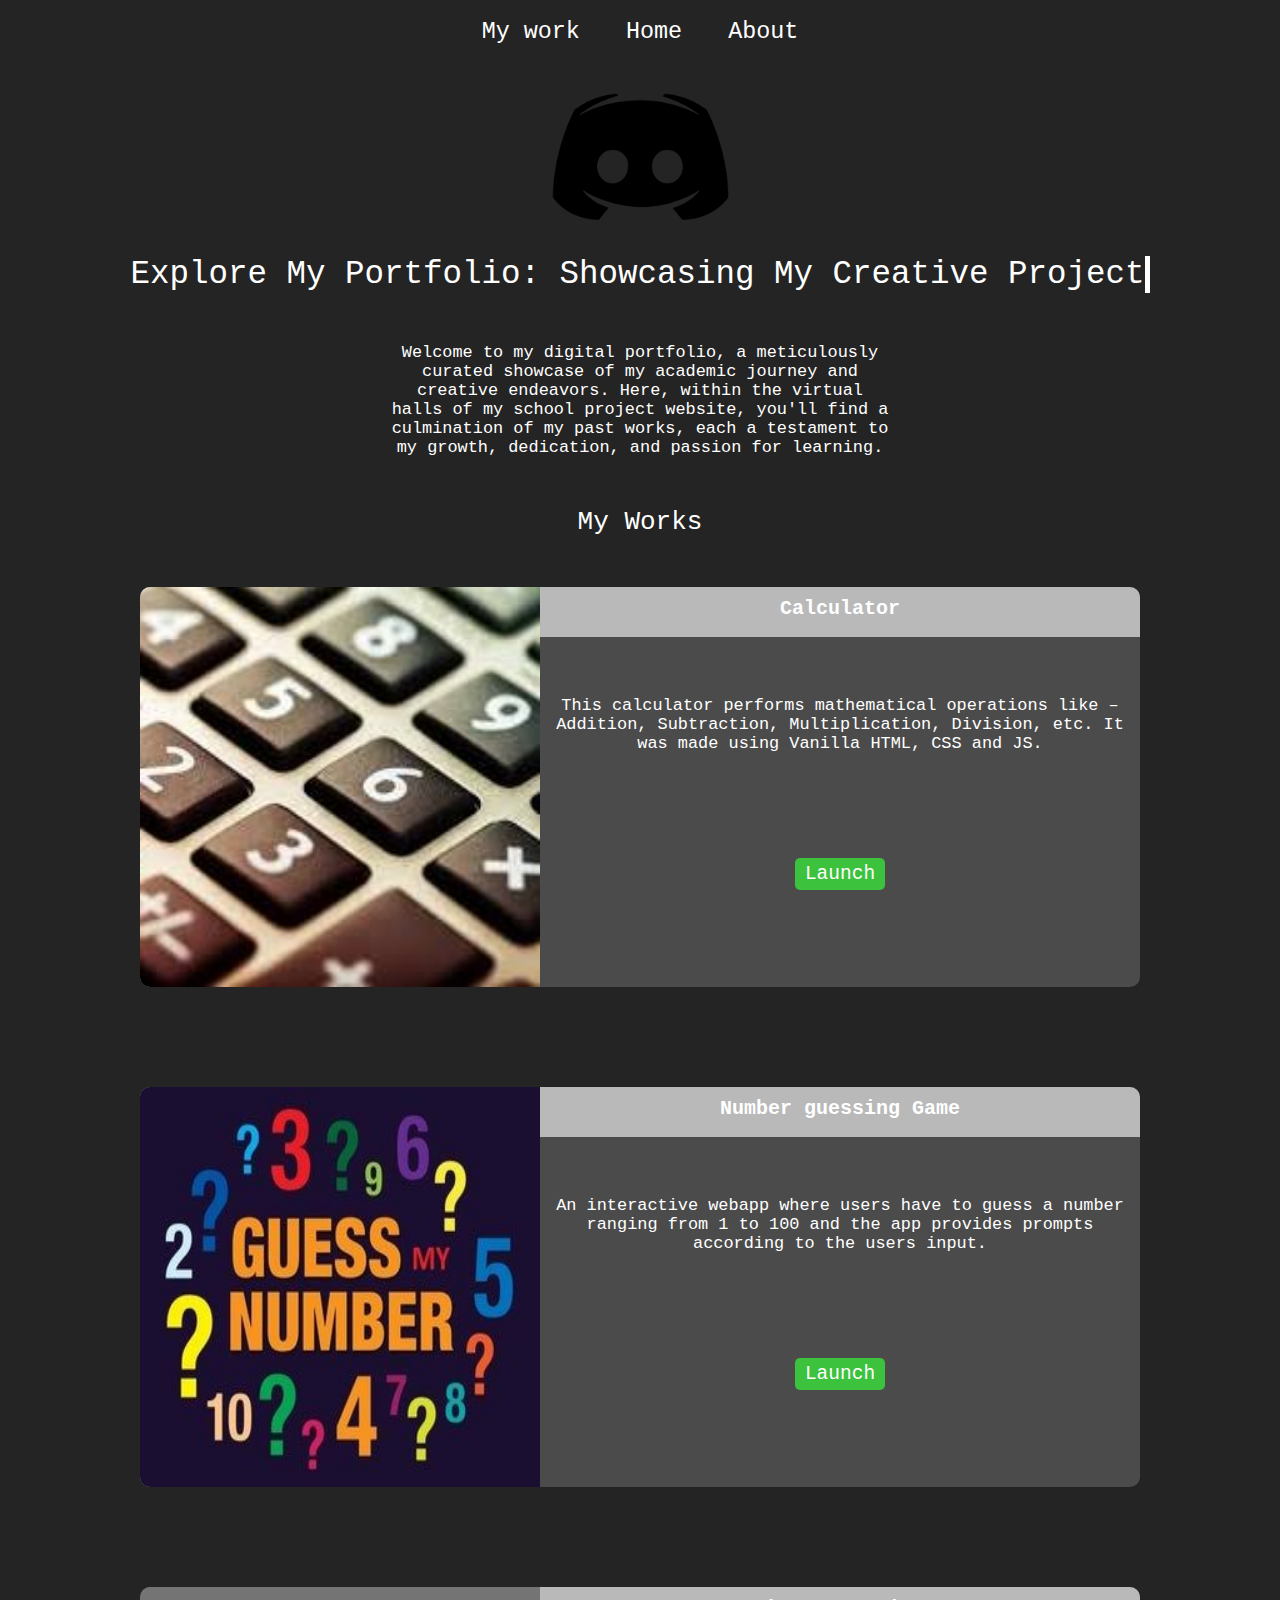
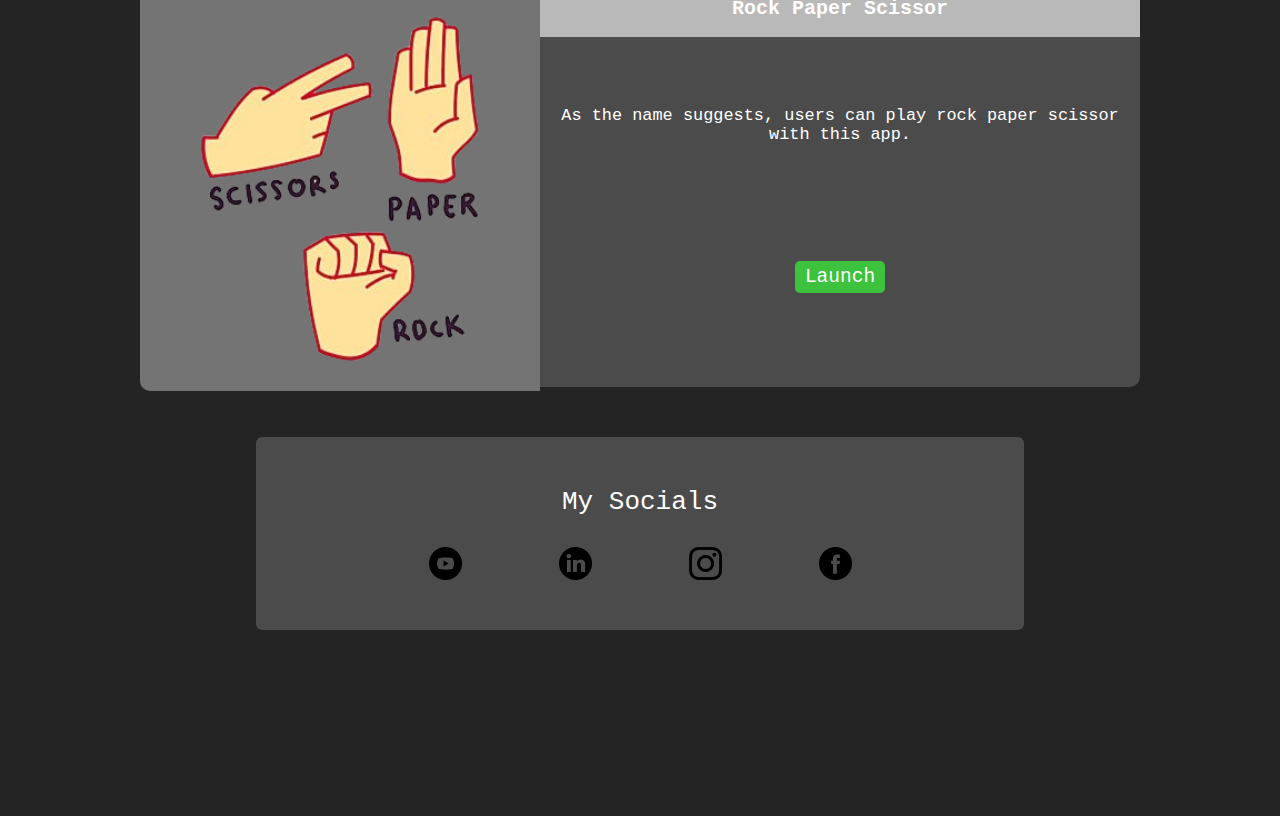
<file: home.html>
<!DOCTYPE html>
<html lang="en">
<head>
  <meta charset="UTF-8">
  <meta name="viewport" content="width=device-width, initial-scale=1.0">
  <title>Home Page</title>
  <link rel="stylesheet" href="stylehome.css">
</head>
  <body>
    <div class="container">
      <div class="header">
        <div class="nav">
          <nav>
              <li><a href="#myWork">My work</a></li>
              <li><a class="active" href="#home">Home  </a></li>
              <li><a href="#about">About</a></li>
          </nav>
        </div>
      </div>
      <div class="body">
        <div class="logo">
          <img class="logoImg" src="images/logo.png">
        </div>
        <div class="introText">
          <div class="introTextP">Explore My Portfolio: Showcasing My Creative Projects</div>
          <div class="introTextSubtitle">Welcome to my digital portfolio, a meticulously curated showcase of my academic journey and creative endeavors. Here, within the virtual halls of my school project website, you'll find a culmination of my past works, each a testament to my growth, dedication, and passion for learning.</div>
        </div>
        
        <div id="myWork" class="myWork">
          <div class="myWorkTitle">My Works</div>
          <div class="portalContainer">
            <div class="portal">
              <div class="portal-img-section">
                <img class="portal-img" src="images/calculator.webp">
              </div>
              <div class="portal-text">
                <div class="portal-text-title">
                  Calculator
                </div> 
                <div class="portal-text-description">
                    This calculator performs mathematical operations like – Addition, Subtraction, Multiplication, Division, etc. It was made using Vanilla HTML, CSS and JS.
                </div>
                <div class="launch-btn-div">
                  <buttton class="launch-btn">Launch</buttton>
                </div>
              </div>
            </div>
            <div class="portal">
                <div class="portal-img-section">
                  <img class="portal-img" src="images/number-guessing-game.jpg">
                </div>
                <div class="portal-text">
                  <div class="portal-text-title">
                    Number guessing Game
                  </div> 
                  <div class="portal-text-description">
                      An interactive webapp where users have to guess a number ranging from 1 to 100 and the app provides prompts according to the users input.
                  </div>
                  <div class="launch-btn-div">
                    <buttton onclick="location.href='numberguessing.html'" class="launch-btn">Launch</buttton>
                  </div>
                </div>
            </div>
            <div class="portal">
                <div class="portal-img-section">
                  <img class="portal-img" src="images/rock-paper-scissor.jpg">
                </div>
                <div class="portal-text">
                  <div class="portal-text-title">
                    Rock Paper Scissor
                  </div> 
                  <div class="portal-text-description">
                    As the name suggests, users can play rock paper scissor with this app. 
                  </div>
                  <div class="launch-btn-div">
                    <buttton onclick="location.href = 'rock.html'" id="launch-btn" class="launch-btn">Launch</buttton>
                  </div>
                </div>              
            </div>           
          </div>
        </div>
          
        <div id="about" class="mySocials">
          <div class="mySocialsTitle">My Socials</div>
          <div class="icon-tray">
            <div class="icon">
              <img src="icons/youtube.png" alt="youtube" class="icon-img">
            </div>
            <div class="icon">
              <img src="icons/linkedin.png" alt="linkedin" class="icon-img">
            </div>
            <div class="icon">
              <img src="icons/instagram.png" alt="instagram" class="icon-img">
            </div>
            <div class="icon">
              <img src="icons/facebook.png" alt="facebook" class="icon-img">
            </div>
          </div>
        </div>  
      </div>
    <script src="index.js"></script>
  </body>
</html>
</file>
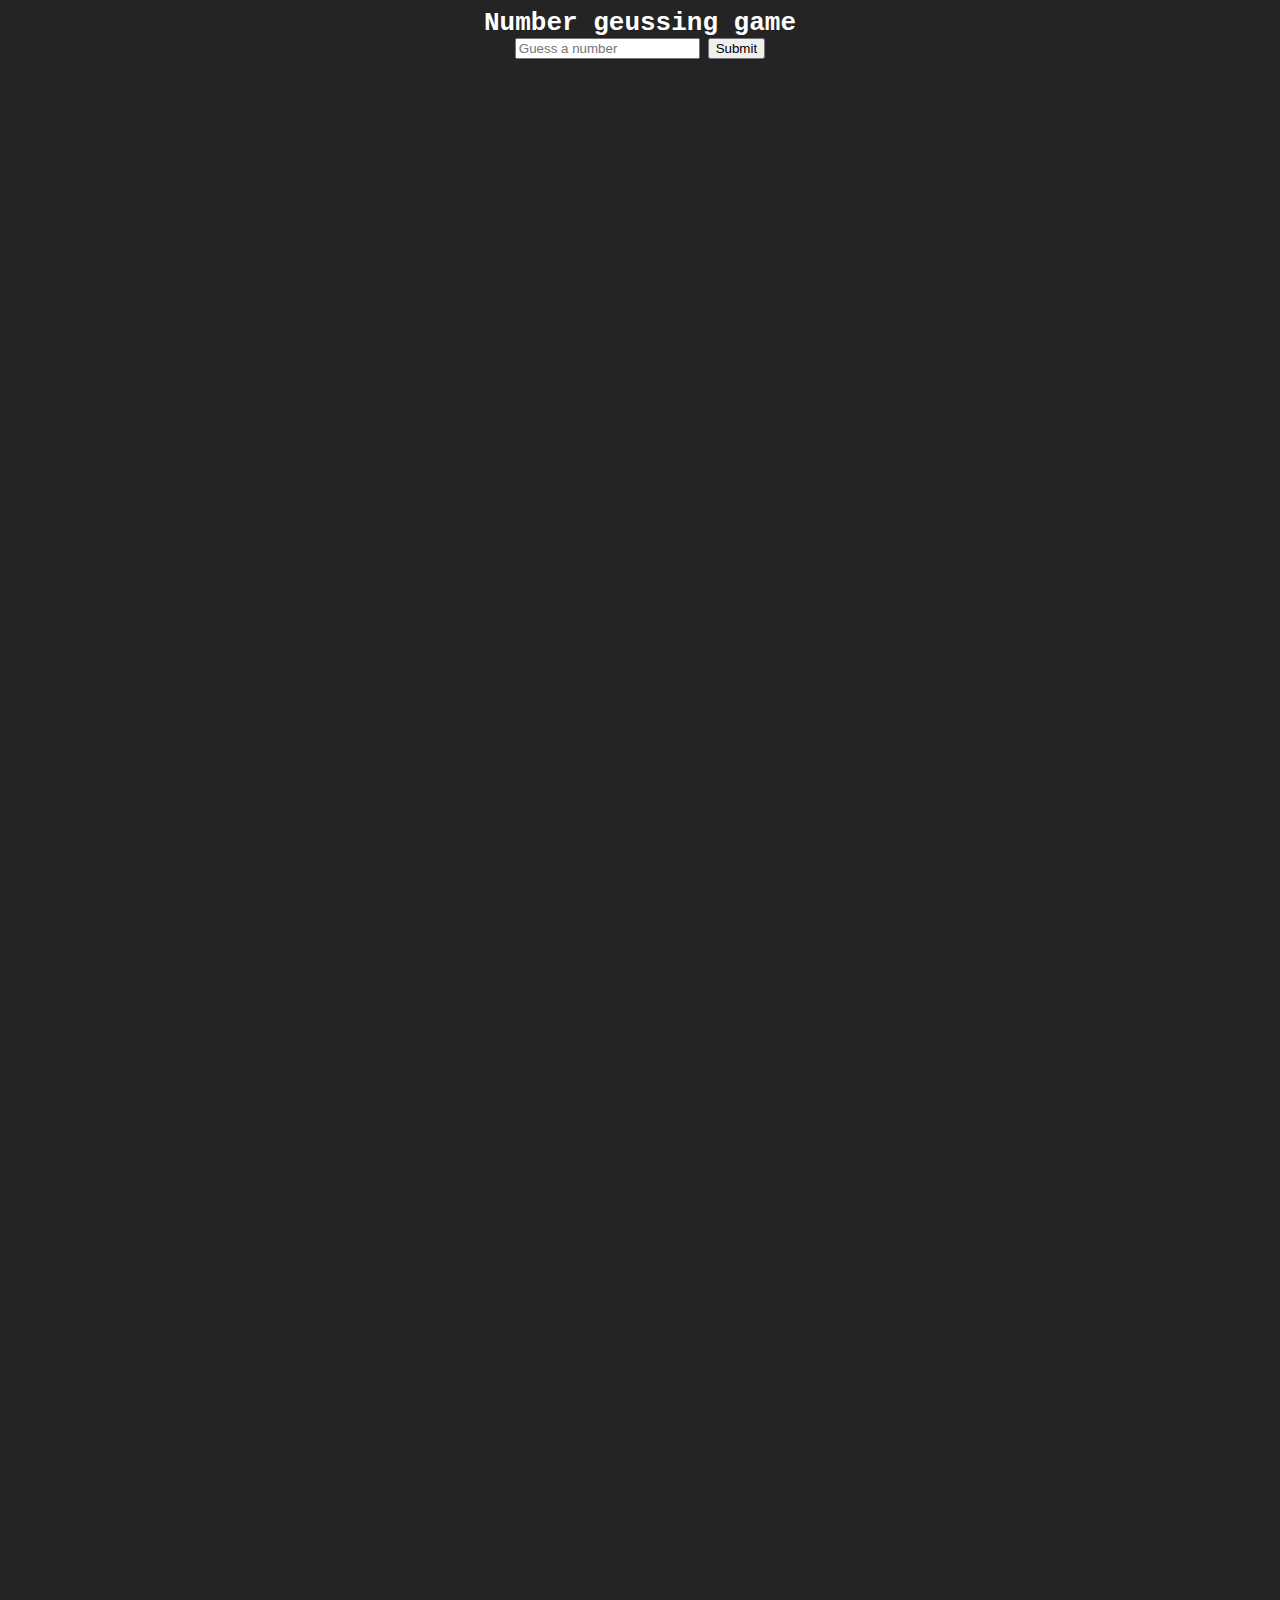
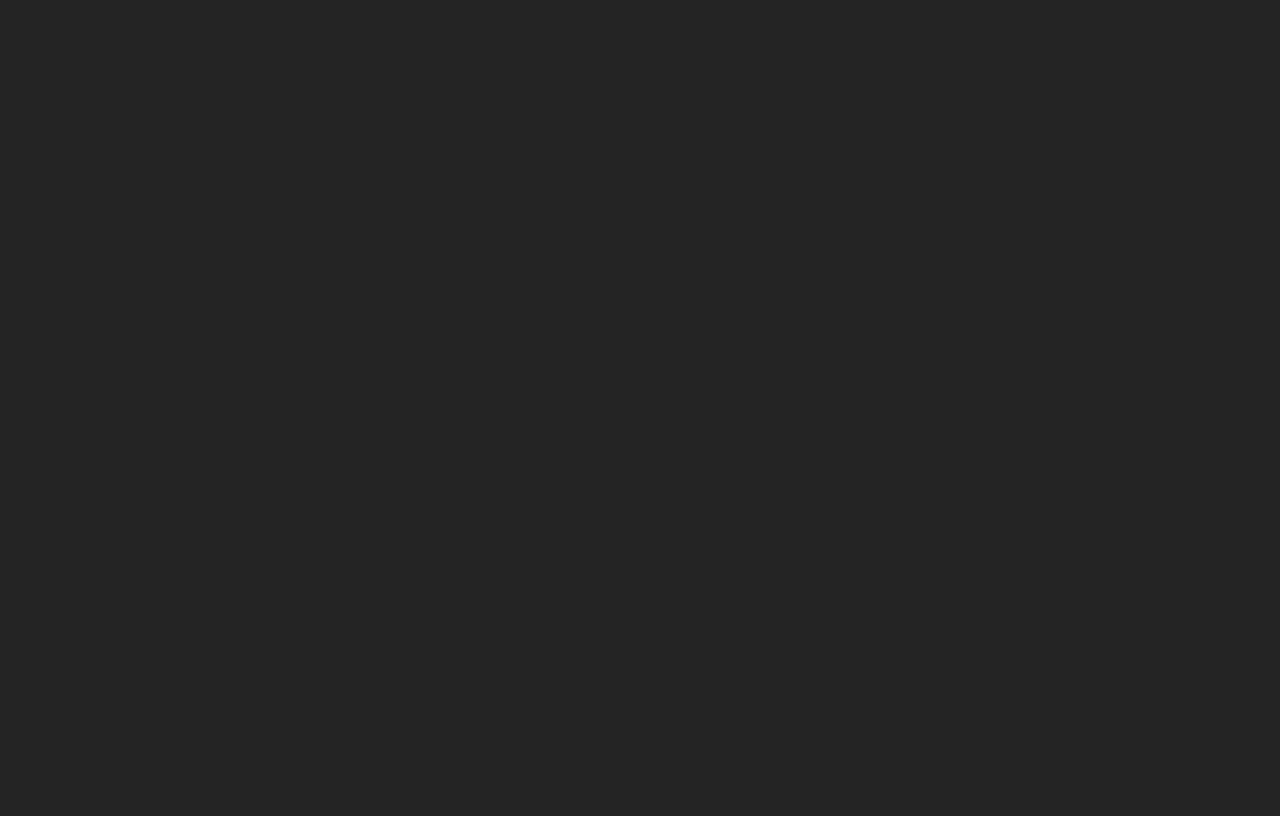
<file: numberguessing.html>
<!DOCTYPE html>
<html lang="en">
<head>
    <meta charset="UTF-8">
    <meta name="viewport" content="width=device-width, initial-scale=1.0">
    <title>Number Guessing Game</title>
    <link rel="stylesheet" href="stylehome.css">
    <style>
        body {
            text-align: center;
        }
        header {
            font-size: 2em;
            color: white;
            font-weight: bold;
        }
        .answer {
            color: white;
            margin: 50px;
        }
    </style>
</head>
<body>
    <header>Number geussing game</header>
    <input class="guess" id="userGuess" placeholder="Guess a number">
    <button id="submitBtn" type="submit">Submit</button>
    <p id="answer" class="answer"></p>

    <script>
        submitBtn = document.getElementById("submitBtn");
        answer = document.getElementById("answer");
        submitBtn = document.getElementById("submitBtn");
        userGuess = document.getElementById("userGuess");

        let max=100;
        let min=0;

        let guess = Math.floor(Math.random() * (max - min) + min);
        console.log(guess);

        submitBtn.onclick = function() {
            if(userGuess.value > max || userGuess.Value < min) {
                answer.textContent = "Guess out of BOUND!!";
            }
            else if(userGuess.value > guess) {
                answer.textContent = "TOO HIGH!! Guess lower..";
            }
            else if(userGuess.value < guess) {
                answer.textContent = "TOO LOW!! Guess higher..";
            }
            else if(userGuess.value == guess) {
                answer.textContent = "Correct!!";
            }   
        }


    </script>
</body>
</html>
</file>
<file: stylehome.css>
html {
  scroll-behavior: smooth;
}
body {
  background-color: #242424;
  font-family: monospace;
  height: 2400px;

}
.container {
  display: grid;
  grid-template-rows: 5% 1fr auto;
}
.header {
  display: flex;
}

.nav {
  width: 100%;
  display: flex;
  align-items: center;
  justify-content: center;

  font-size: 1.8em;
}
ul {
  list-style-type: none;
  margin: 0;
  padding: 0;
  overflow: hidden;
  background-color: #333
}
li {
  display: inline-block;
}
li a:hover {
  background-color: #111;
}
li a {
  display: block;
  color: white;
  text-align: center;
  padding: 14px 16px;
  text-decoration: none;
}
.body {
  height: 900px;
  width: 100%;
}
.logo {
  width: 200px;
  position: absolute;
  left: 50%;
  transform: translate(-50%);
}
.logoImg {
  width: 200px;
  justify-self: center;
}
.introText {
  padding-top: 200px;
  display: grid;
  place-items: center;
}
.introTextP {
  width: 52ch;
  font-size: 2.5em;
  color: white;
  border-right: 5px solid;
  white-space: nowrap;
  overflow: hidden;
  animation: 
    typing 2.5s steps(52), 
    blink .5s step-end infinite alternate;
}
@keyframes typing {
  from { width: 0}
}
@keyframes blink {
  
  50% {border-color: transparent}
}
.introTextSubtitle {
  margin-top: 50px;
  color: white;
  font-size: 1.3em;
  width: 500px;
  text-align: center;
}
.mySocialsTitle, .myWorkTitle {
  font-size: 2em;
  text-align: center;
  color: white;
  margin-top: 50px;
}
.portalContainer {
  display: grid;
  place-items: center;
}
.portal { 
  margin: 50px;

  background-color: #4b4b4b;
  width: 1000px;
  height: 400px;
  border-width: 1px;
  border-color: white;
  border-radius: 10px;

  display: grid;
  grid-template-columns: 40% 60%;
  transition: opacity 0.15s;
}
.portal-img-section {
  background-color: #747474;
  border-bottom-left-radius: 10px;
  border-top-left-radius: 10px;
}
.portal-img-section:hover {
  opacity: 0.6;
  cursor: pointer;
}
.portal-img {
  
  width: 100%;
  height: 100%;
  border-bottom-left-radius: 10px;
  border-top-left-radius: 10px;
}
.portal-text {
  display: grid;
  grid-template-rows: 50px 1fr 1fr;
  
}
.portal-text-title {
  border-top-right-radius: 10px;
  padding: 10px;
  margin: 0;
  background-color: #b9b9b9;
  font-size: 20px;
  color: white;
  text-align: center;
  font-weight: bold;
}
.portal-text-description {
  align-self: center;
  font-size: 1.3em;
  text-align: center;
  color: white;
}
.launch-btn-div{
  
  justify-content: center;
  display: flex;
  align-items: center;
}
.launch-btn {
  justify-content: center;
  margin-top: -50px;
  color: white;
  font-size: 1.5em;
  cursor: pointer;
  background-color: rgb(61, 194, 61);
  padding: 5px 10px 5px 10px;
  border-radius: 5px;
}
.mySocials {
  background-color: #4b4b4b;
  border-radius: 6px;
  position: absolute;
  left: 50%;
  transform: translate(-50%);
  width: 60%;
  margin-bottom: 1000px;
  display: flex;
  flex-direction: column;
  justify-content: center;
  align-items: center;
}
.mySocialsTitle {
  font-size: 2em;
  margin-bottom: 30px;
  
}
.icon-tray {
  width: 500px;
  display: flex;
  justify-content: center;
  align-items: center;
  gap: 20px;
  margin-bottom: 50px;
}
.icon{
  
  display: flex;
  justify-content: center;
  align-items: center;
  
}
.icon-img {
  width: 30%;
  transform: opacity .3s;
  cursor: pointer;
  
  
}
.icon-img:hover {
  opacity: 0.5;
}
</file>
